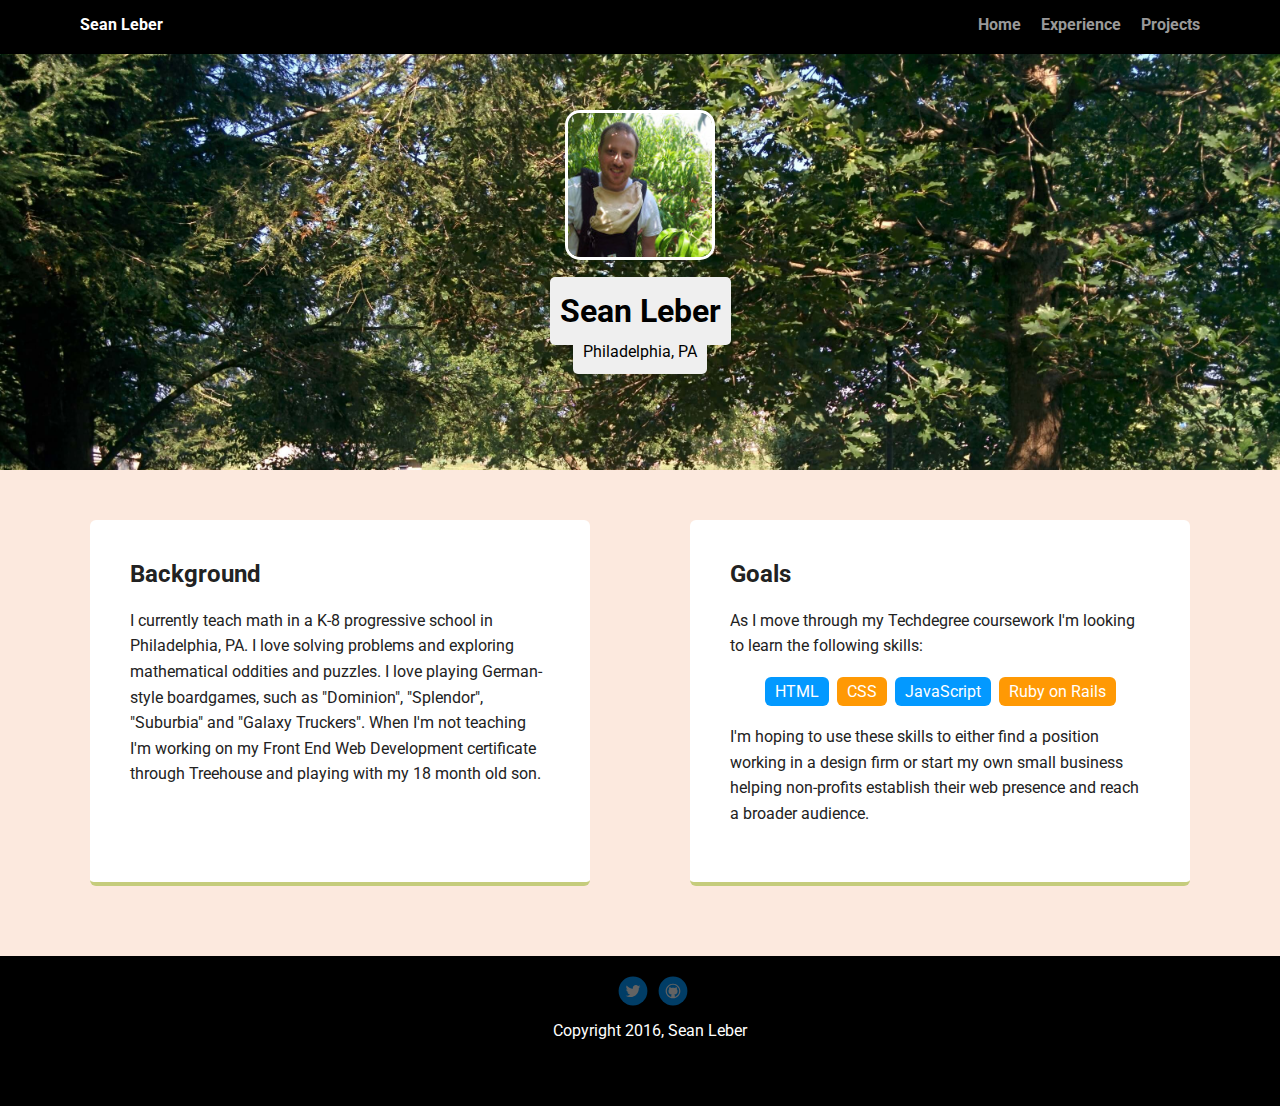
<file: index.html>
<!doctype html>
<html lang="en">
<head>
  <meta charset="utf-8">
  <title>Sean Leber's Profile</title>
  <meta name="viewport" content="width=device-width, initial-scale=1.0">
  <link rel="stylesheet" href="styles.css">
  <link href="https://fonts.googleapis.com/css?family=Muli%7CRoboto:400,300,500,700,900" rel="stylesheet"></head>
  <body>

    <div class="main-nav">
        <ul class="nav">
          <li class="name">Sean Leber</li>
          <li><a href="index.html">Home</a></li>
          <li><a href="experience.html">Experience</a></li>
          <li><a href="projects.html">Projects</a></li>
        </ul>
    </div>
<div class="wrapper">
    <header>
      <img src="images/profile-picture-cropped.jpg" alt="Picture of Sean Leber" class="profile-image">
      <h1 class="tag name">Sean Leber</h1>
      <p class="tag location">Philadelphia, PA</p>
    </header>

    <main class="flex">
      <div class="card">
        <h2>Background</h2>
        <p>I currently teach math in a K-8 progressive school in Philadelphia, PA.  I love solving problems and exploring mathematical oddities and puzzles.  I love playing German-style boardgames, such as "Dominion", "Splendor", "Suburbia" and "Galaxy Truckers".  When I'm not teaching I'm working on my Front End Web Development certificate through Treehouse and playing with my 18 month old son.</p>
      </div> 

      <div class="card">
        <h2>Goals</h2>
        <p>As I move through my Techdegree coursework I'm looking to learn the following skills:</p>
        <ul class="skills">
          <li>HTML</li>
          <li>CSS</li>
          <li>JavaScript</li>
          <li>Ruby on Rails</li>
         
        </ul>
        <p>I'm hoping to use these skills to either find a position working in a design firm or start my own small business helping non-profits establish their web presence and reach a broader audience.</p>
      </div> 

    </main>
    </div>
    <footer>
      <ul>
        <li><a href="http://twitter.com/stratowhammy" class="social twitter">Twitter</a></li>
        <!--<li><a href="#" class="social linkedin">LinkedIn</a></li>-->
        <!--<li><a href="http://facebook.com/sleberfennessy" class="social facebook">Twitter</a></li>-->
        <li><a href="http://github.com/stratowhammy" class="social github">Github</a></li>
      </ul>
      <p class="copyright">Copyright 2016, Sean Leber</p>
    </footer>
  </body>
  </html>
</file>
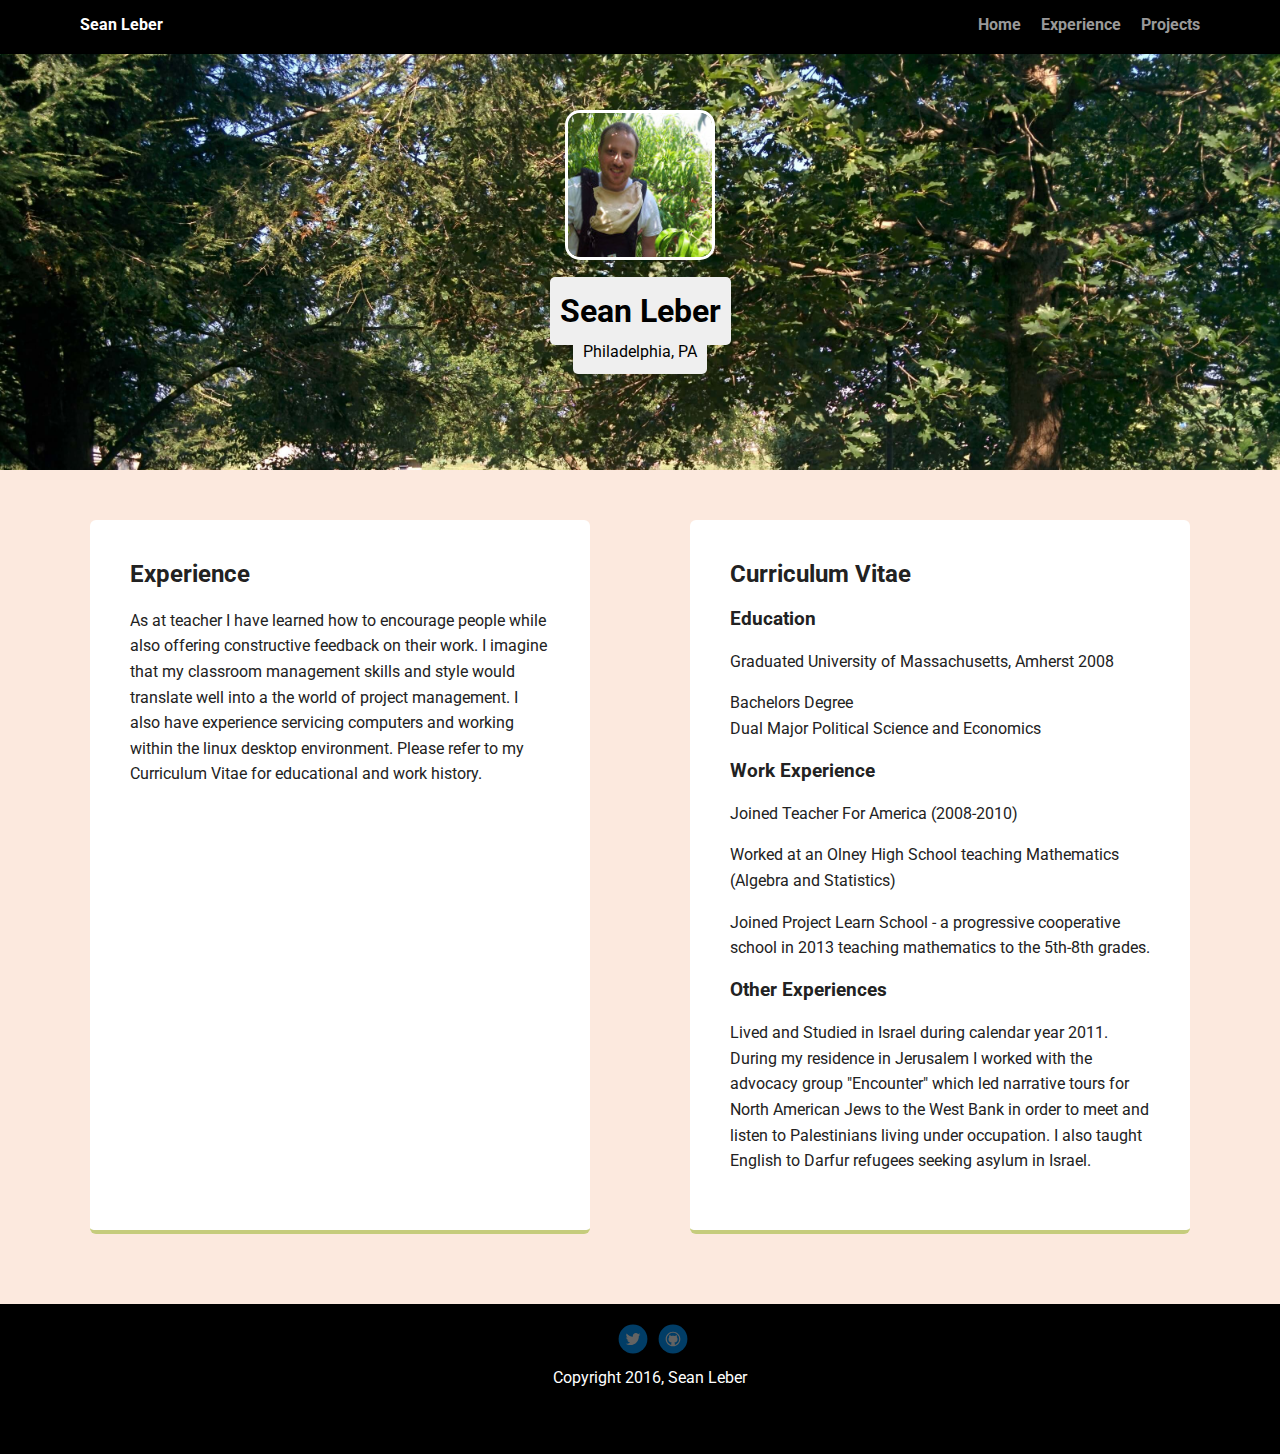
<file: experience.html>
<!doctype html>
<html lang="en">
<head>
  <meta charset="utf-8">
  <title>Sean Leber's Profile</title>
  <meta name="viewport" content="width=device-width, initial-scale=1.0">
  <link rel="stylesheet" href="styles.css">
  <link href="https://fonts.googleapis.com/css?family=Muli%7CRoboto:400,300,500,700,900" rel="stylesheet"></head>
  <body>

    <div class="main-nav">
        <ul class="nav">
          <li class="name">Sean Leber</li>
          <li><a href="index.html">Home</a></li>
          <li><a href="experience.html">Experience</a></li>
          <li><a href="projects.html">Projects</a></li>
        </ul>
    </div>

    <header>
      <img src="images/profile-picture-cropped.jpg" alt="Picture of Sean Leber" class="profile-image">
      <h1 class="tag name">Sean Leber</h1>
      <p class="tag location">Philadelphia, PA</p>
    </header>

    <main class="flex">
      <div class="card">
        <h2>Experience</h2>
        <p>As at teacher I have learned how to encourage people while also offering constructive feedback on their work.  I imagine that my classroom management skills and style would translate well into a the world of project management.  I also have experience servicing computers and working within the linux desktop environment.  Please refer to my Curriculum Vitae for educational and work history.</p>
      </div> 

      <div class="card">
        <h2>Curriculum Vitae</h2>
        <h3>Education</h3>
        <p>Graduated University of Massachusetts, Amherst 2008</p>
        <p>Bachelors Degree<br>
        Dual Major Political Science and Economics</p>
        <h3>Work Experience</h3>
        <p>Joined Teacher For America (2008-2010)</p>
        <p>Worked at an Olney High School teaching Mathematics (Algebra and Statistics)</p>
        <p>Joined Project Learn School - a progressive cooperative school in 2013 teaching mathematics to the 5th-8th grades.</p>
        <h3>Other Experiences</h3>
        <p>Lived and Studied in Israel during calendar year 2011.  During my residence in Jerusalem I worked with the advocacy group "Encounter" which led narrative tours for North American Jews to the West Bank in order to meet and listen to Palestinians living under occupation.  I also taught English to Darfur refugees seeking asylum in Israel.</p>
      </div> 

    </main>
    <footer>
      <ul>
        <li><a href="http://twitter.com/stratowhammy" class="social twitter">Twitter</a></li>
        <!--<li><a href="#" class="social linkedin">LinkedIn</a></li>-->
        <li><a href="http://github.com/stratowhammy" class="social github">Github</a></li>
      </ul>
      <p class="copyright">Copyright 2016, Sean Leber</p>
    </footer>
  </body>
  </html>
</file>
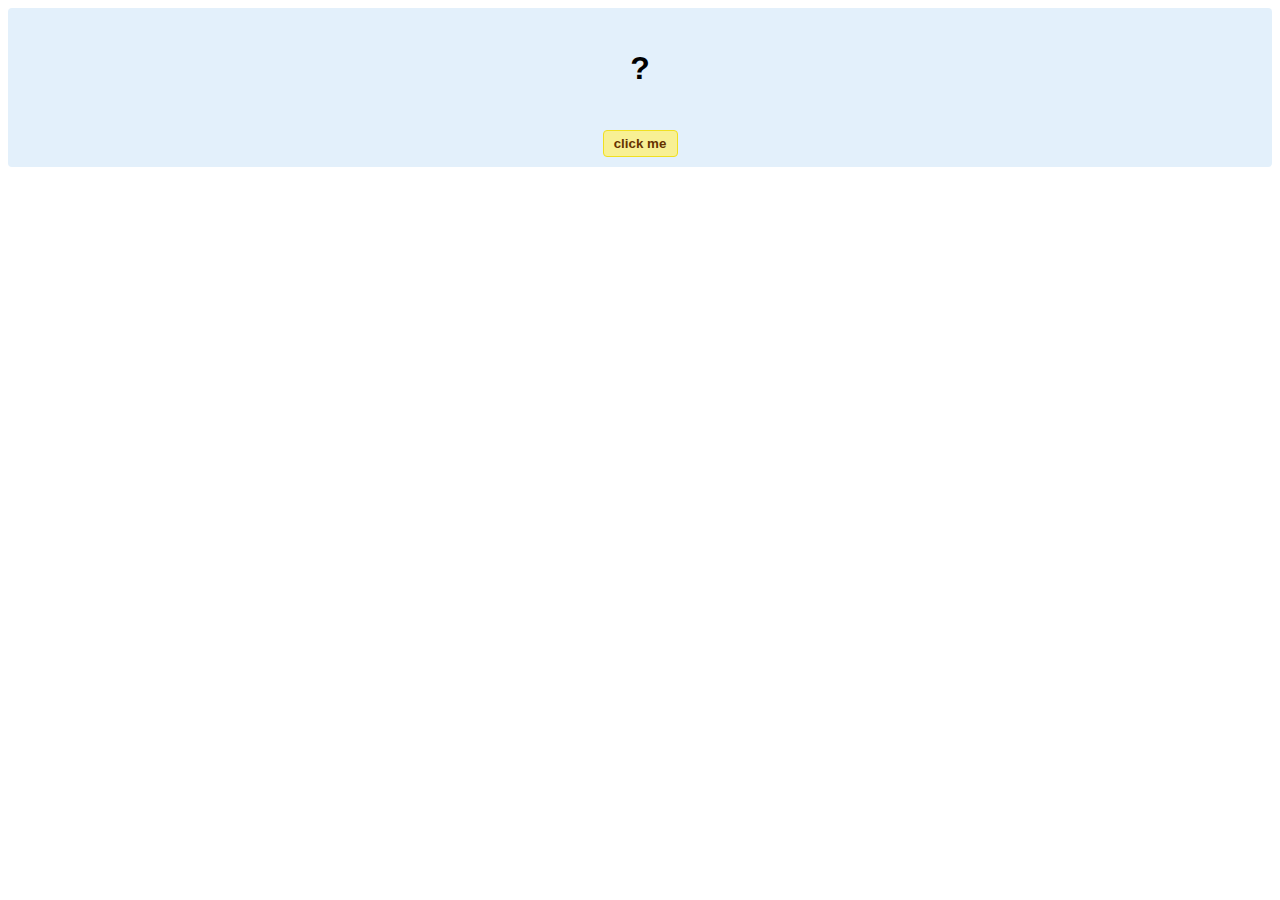
<file: hello-world.html>
<!DOCTYPE html>
<!-- HTML5 Hello world by kirupa - http://www.kirupa.com/html5/getting_your_feet_wet_html5_pg1.htm -->
<html lang="en-us">

<head>
<meta charset="utf-8">
<title>Hello...</title>
<style type="text/css">
#mainContent {
	font-family: Arial, Helvetica, sans-serif;
	font-size: xx-large;
	font-weight: bold;
	background-color: #E3F0FB;
	border-radius: 4px;
	padding: 10px;
	text-align: center;
}
.buttonStyle {
	border-radius: 4px;
	border: thin solid #F0E020;
	padding: 5px;
	background-color: #F8F094;
	font-family: "Segoe UI", Tahoma, Geneva, Verdana, sans-serif;
	font-weight: bold;
	color: #663300;
	width: 75px;
}

.buttonStyle:hover {
	border: thin solid #FFCC00;
	background-color: #FCF9D6;
	color: #996633;
	cursor: pointer;
}
.buttonStyle:active {
	border: thin solid #99CC00;
	background-color: #F5FFD2;
	color: #669900;
	cursor: pointer;
}

</style>
</head>

<body>
<div id="mainContent">
<p id="helloText">?</p>
<button id="clickButton" class="buttonStyle">click me</button>
</div>
<script> 
var myButton = document.getElementById("clickButton");
var myText = document.getElementById("helloText");

myButton.addEventListener('click', doSomething, false)

function doSomething() {
	myText.textContent = "hello, world!";
}
</script>

</body>
</html>
</file>
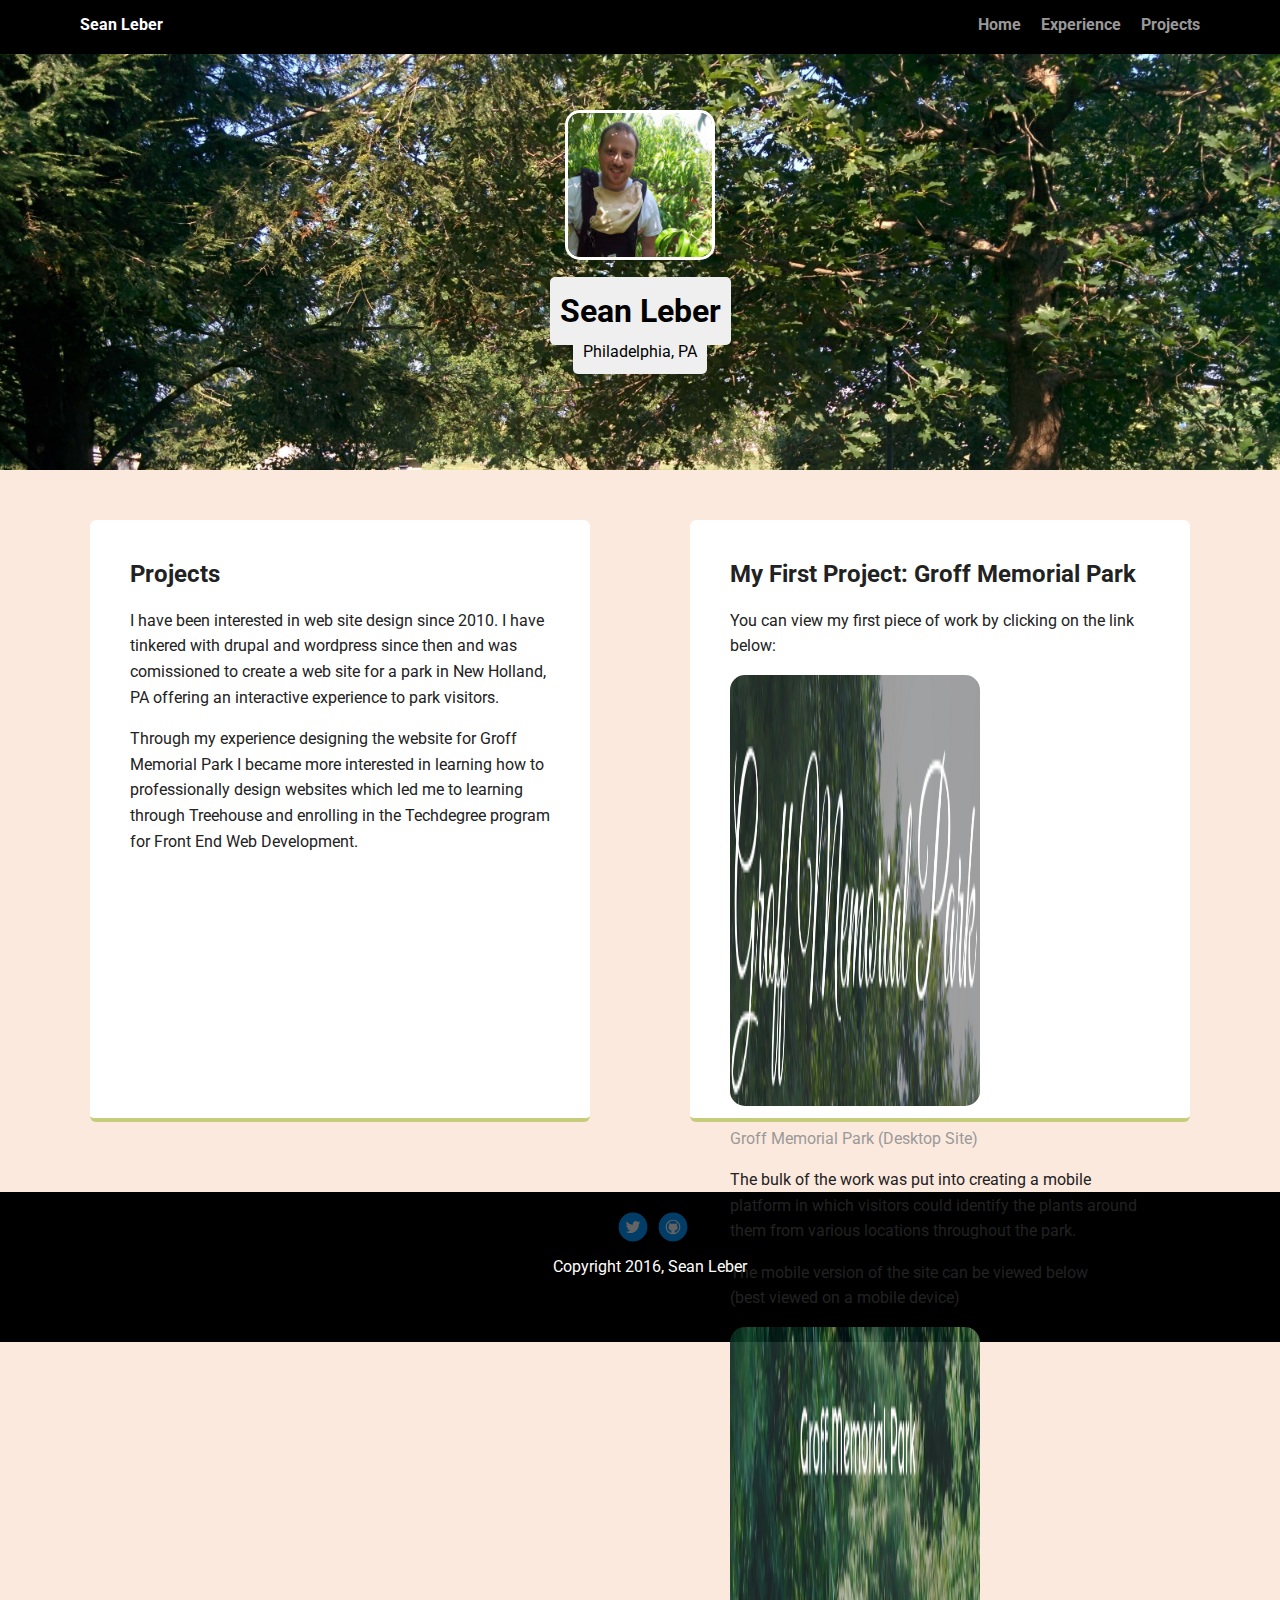
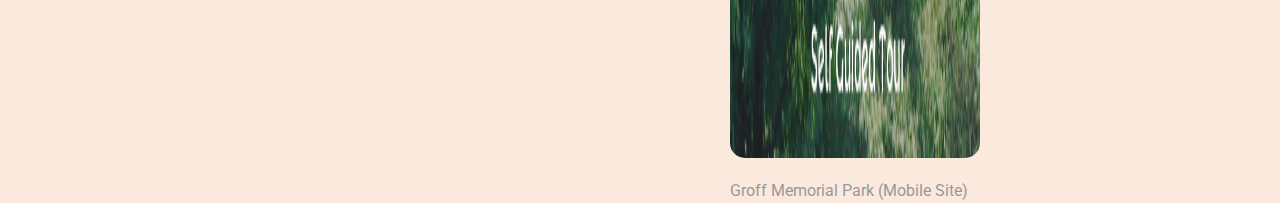
<file: projects.html>
<!doctype html>
<html lang="en">
<head>
  <meta charset="utf-8">
  <title>Sean Leber's Profile</title>
  <meta name="viewport" content="width=device-width, initial-scale=1.0">
  <link rel="stylesheet" href="styles.css">
  <link href="https://fonts.googleapis.com/css?family=Muli%7CRoboto:400,300,500,700,900" rel="stylesheet"></head>
  <body>

    <div class="main-nav">
        <ul class="nav">
          <li class="name">Sean Leber</li>
          <li><a href="index.html">Home</a></li>
          <li><a href="experience.html">Experience</a></li>
          <li><a href="projects.html">Projects</a></li>
        </ul>
    </div>

    <header>
      <img src="images/profile-picture-cropped.jpg" alt="Picture of Sean Leber" class="profile-image">
      <h1 class="tag name">Sean Leber</h1>
      <p class="tag location">Philadelphia, PA</p>
    </header>

    <main class="flex">
      <div class="card">
        <h2>Projects</h2>
        <p>I have been interested in web site design since 2010.  I have tinkered with drupal and wordpress since then and was comissioned to create a web site for a park in New Holland, PA offering an interactive experience to park visitors.</p>
        <p>Through my experience designing the website for Groff Memorial Park I became more interested in learning how to professionally design websites which led me to learning through Treehouse and enrolling in the Techdegree program for Front End Web Development.</p>
      </div> 

      <div class="card">
        <h2>My First Project: Groff Memorial Park</h2>
        <p>You can view my first piece of work by clicking on the link below:</p>
        <a href="http://groffmemorialpark.org"><img src="images/groffmemorial-desktop.png" alt="Desktop Site" class="parkimg"></a>
        <p><a href="http://groffmemorialpark.org">Groff Memorial Park (Desktop Site)</a></p>
        <p>The bulk of the work was put into creating a mobile platform in which visitors could identify the plants around them from various locations throughout the park.</p>
        <p>The mobile version of the site can be viewed below <br> (best viewed on a mobile device)</p>
        <a href="http://m.groffmemorialpark.org"><img src="images/groffmemorial-mobile.png" alt="Desktop Site" class="parkimg"></a>
        <p><a href="http://m.groffmemorialpark.org">Groff Memorial Park (Mobile Site)</a></p>
      </div> 

    </main>
    <footer>
      <ul>
        <li><a href="http://twitter.com/stratowhammy" class="social twitter">Twitter</a></li>
        <!--<li><a href="#" class="social linkedin">LinkedIn</a></li>-->
        <li><a href="http://github.com/stratowhammy" class="social github">Github</a></li>
      </ul>
      <p class="copyright">Copyright 2016, Sean Leber</p>
    </footer>
  </body>
  </html>
</file>
<file: styles.css>
/* Global Layout Set-up */
* { 
  box-sizing: border-box;
}
.wrapper {
  min-height: 100%;
  height: auto;
  height: 100%;

}  
body {
  overflow: auto;
  margin: 0;
  text-align: center;
  font-family: 'Roboto', sans-serif;
  color: #222;
  background: #fce9de;
}
/* Link Styles */

a {
  text-decoration: none;
  color: #999;
}
a:hover {
  color: #6633ff;
}

/* Section Styles */

.main-nav {
  width: 100%;
  background: black;
  min-height: 30px;
  padding: 10px;
  position: fixed;
  text-align: center;
  z-index: 99;
}
.nav {
  display: flex;
  justify-content: space-around;
  font-weight: 700;
  list-style-type: none;
  margin: 0 auto;
  padding: 0;
}

.nav .name {
    display: block;
    margin-right: auto;
    color: white;
}
.nav li {
  padding: 5px 10px 10px 10px;
}
.nav a {
  transition: all .5s;
}
.nav a:hover {
  color: white
}

header {
  text-align: center;
  background: url('images/park-image-small.jpg') no-repeat top center ;
  background-size: cover;
  /*overflow: hidden;*/
  padding: 60px 0 60px;
}
header {
  line-height: 1.5;
}
header .profile-image {
  margin-top: 50px;
  width: 150px;
  height: 150px;
  border-radius: 10%;
  border: 3px solid white;
  transition: all .3s;
}
header .profile-image:hover {
  transform: scale(1.15) rotate(-5deg);
}
.tag {
  background-color: #efefef;
  color: black;
  padding: 10px;
  border-radius: 5px;
  display: table;
  margin: 10px auto -25px;
} 
.location {
  background-color: #efefef;
  color: #000;
  margin-bottom: 20px;
}
.card {
  margin: 30px;
  padding: 20px 40px 40px;
  max-width: 500px;
  text-align: left;
  background: #fff;
  border-bottom: 4px solid #C5CC7C;
  border-radius: 6px;
  transition: all .5s;
}
.card:hover {
  /*border-color: #ff99ff;*/
  border-color: #73763B;
}

ul.skills {
  padding: 0;
  text-align: center;
}

.skills li {
  border-radius: 6px;
  display: inline-block;
  background: #ff9904;
  color: white;
  padding: 5px 10px;
  margin: 2px;
}

.skills li:nth-child(odd) {
  background: #0399ff;
}

footer {
  width: 100%;
  height: 150px;
  padding: 20px 0 40px 20px;
  background-color: #000;
  /*clear:both;*/

}

footer .copyright {
  top: -8px;
  font-size: .75em;
  color: #fff;
}

footer ul {
  list-style-type: none;
  margin: 0;
  padding: 0;
}

footer ul li {
  display: inline-block;
}

a.social {
  display: inline-block;
  text-indent: -9999px;
  margin-left: 5px;
  width: 30px;
  height: 30px;
  background-size: 30px 30px;
  opacity: .4;
  transition: all .5s;
}
a.twitter {
  background-image: url(images/twitter.svg);
}
a.linkedin {
  background-image: url(images/linkedin.svg);
}
a.facebook {
  background-image: url(images/facebook.svg);
}
a.github {
  background-image: url(images/github.svg);
}
a.social:hover {
  opacity: 1;
}
.clearfix {
  clear: both;
}

.parkimg {
  width: 250px;
  height: 62.5px;
  border-radius: 15px;
  opacity: .9;
  z-index: 0;
}

.parkimg:hover {
  opacity: 1;
}

/* Styles for larger screens */
@media screen and (min-width: 720px) {
  
  .flex {
      display: -ms-flexbox;      /* TWEENER - IE 10 */
      display: flex; 
      max-width: 1200px;
      -ms-flex-pack: distribute;
      justify-content: space-around;
      margin: 0 auto;
  }

  header {
    min-height: 470px;
  }

  .nav {
    max-width: 1200px;
    padding: 0 30px;
  }


  main {
    padding-top: 20px;
  }

  main p {
    line-height: 1.6em;
  }

  footer {
    font-size: 1.3em;
    /*max-width: 1200px;*/
    margin: 40px auto 0px;
  }

.parkimg {
  max-width: 100%;
  height: 60px;
  min-height: 80%;
  border-radius: 15px;
  opacity: .9;
  z-index: 0;
}

}

/*Styles for smaller screens */
@media screen and (max-width: 420px) {
.parkimg {
  max-width: 100%;
  height: 60px;
  border-radius: 15px;
  opacity: .9;
  z-index: 0;
  
}}
</file>
